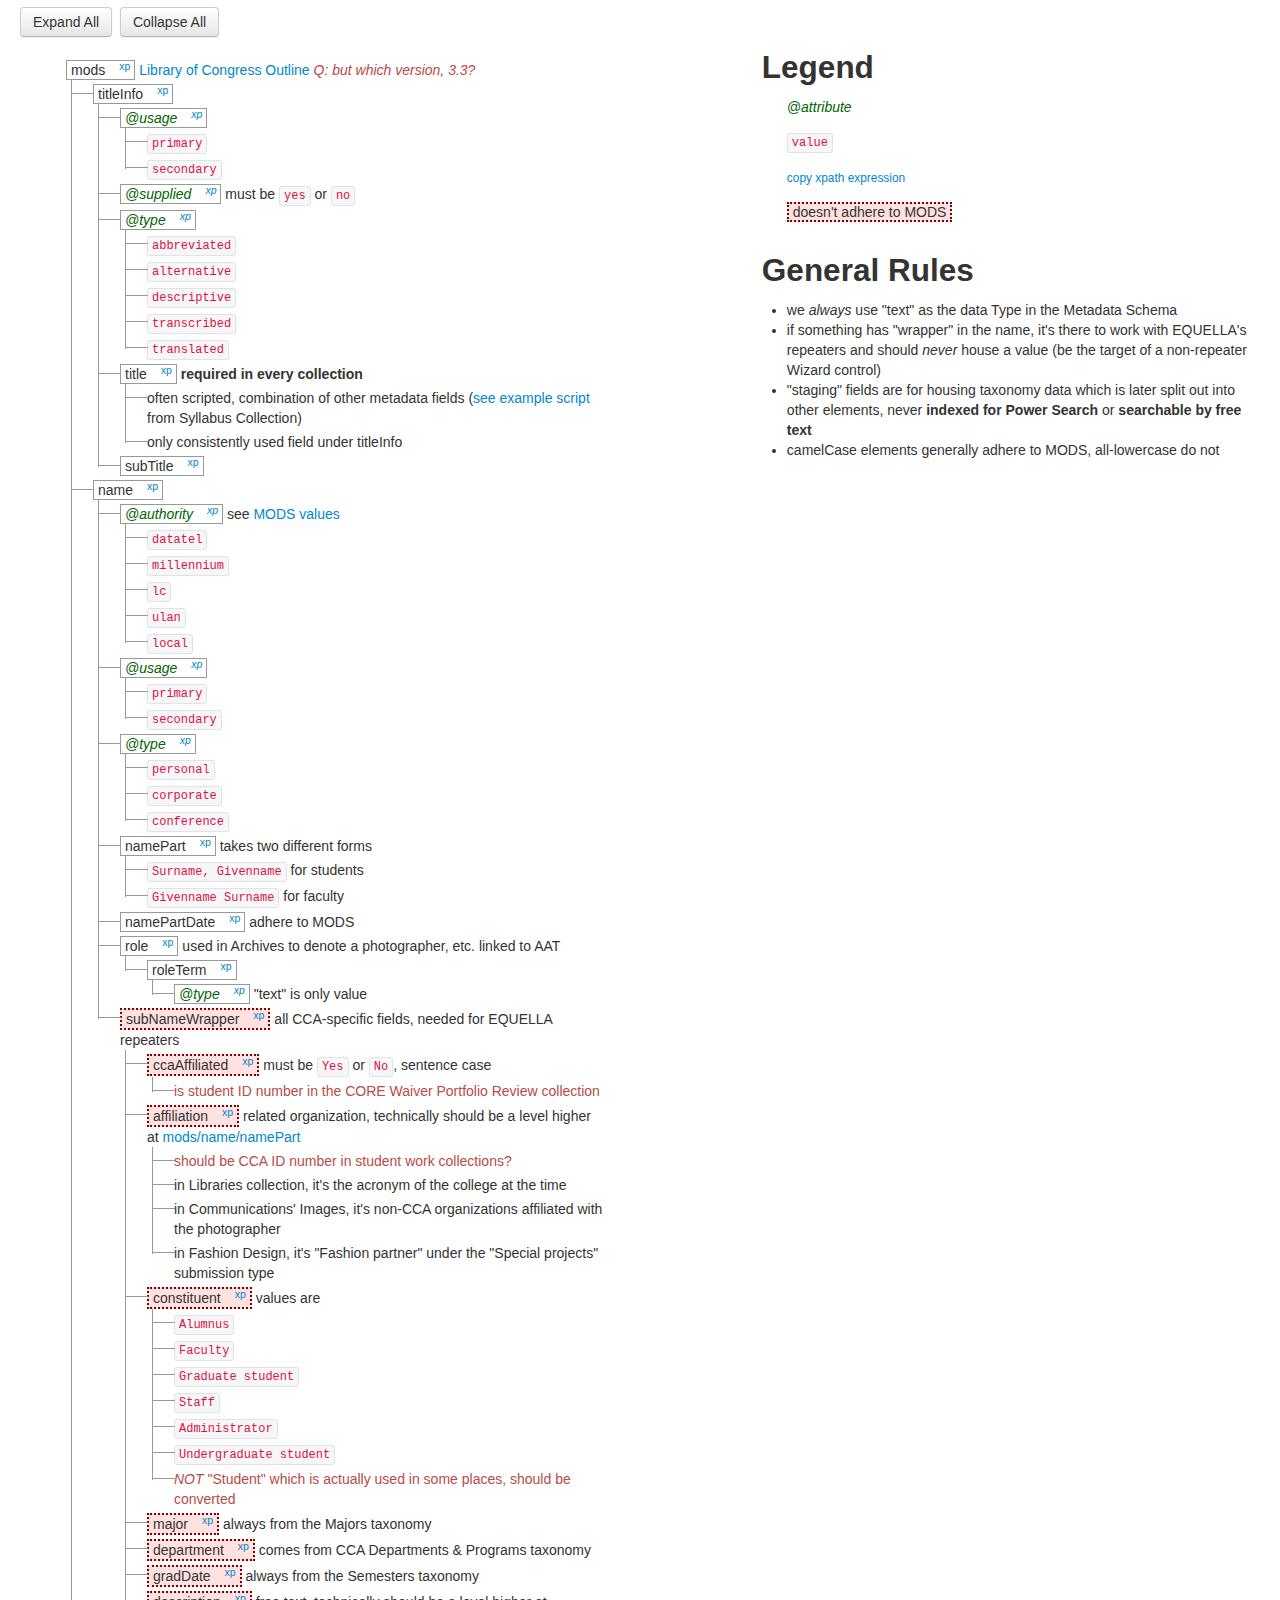
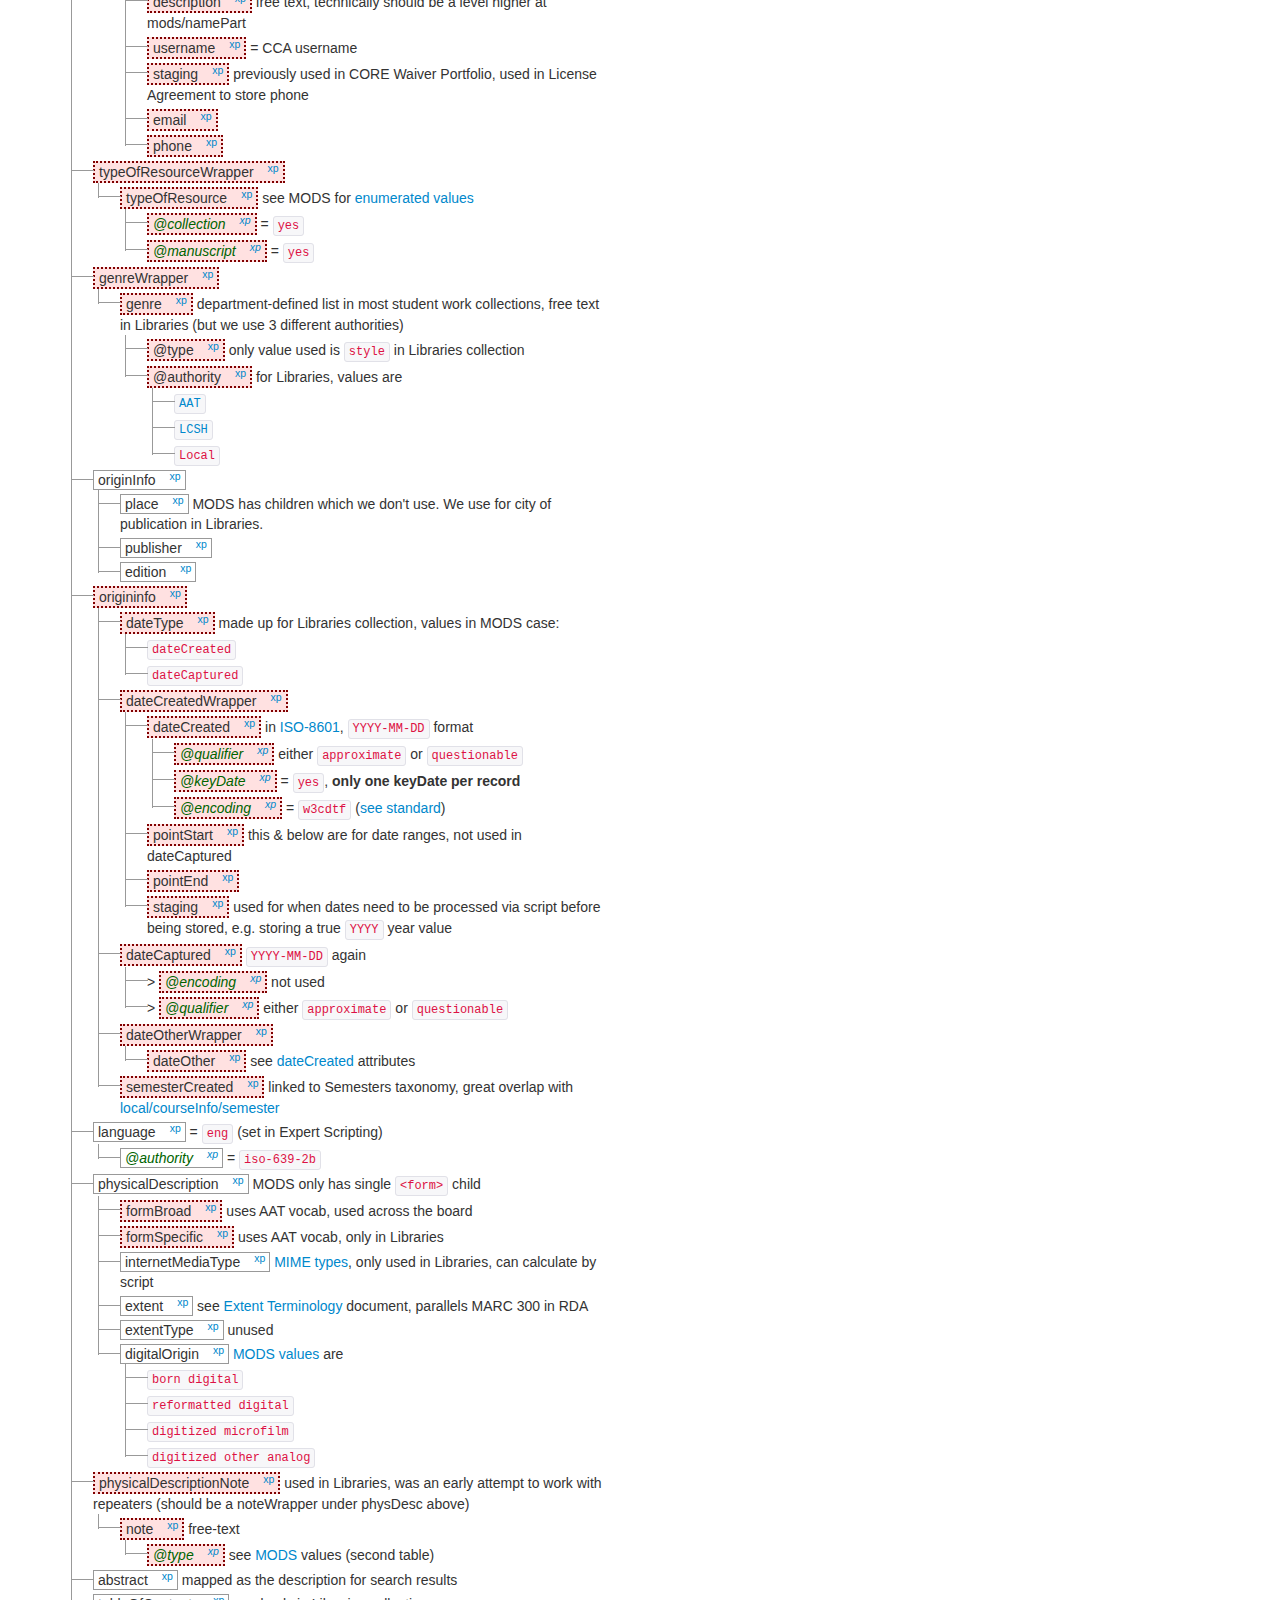
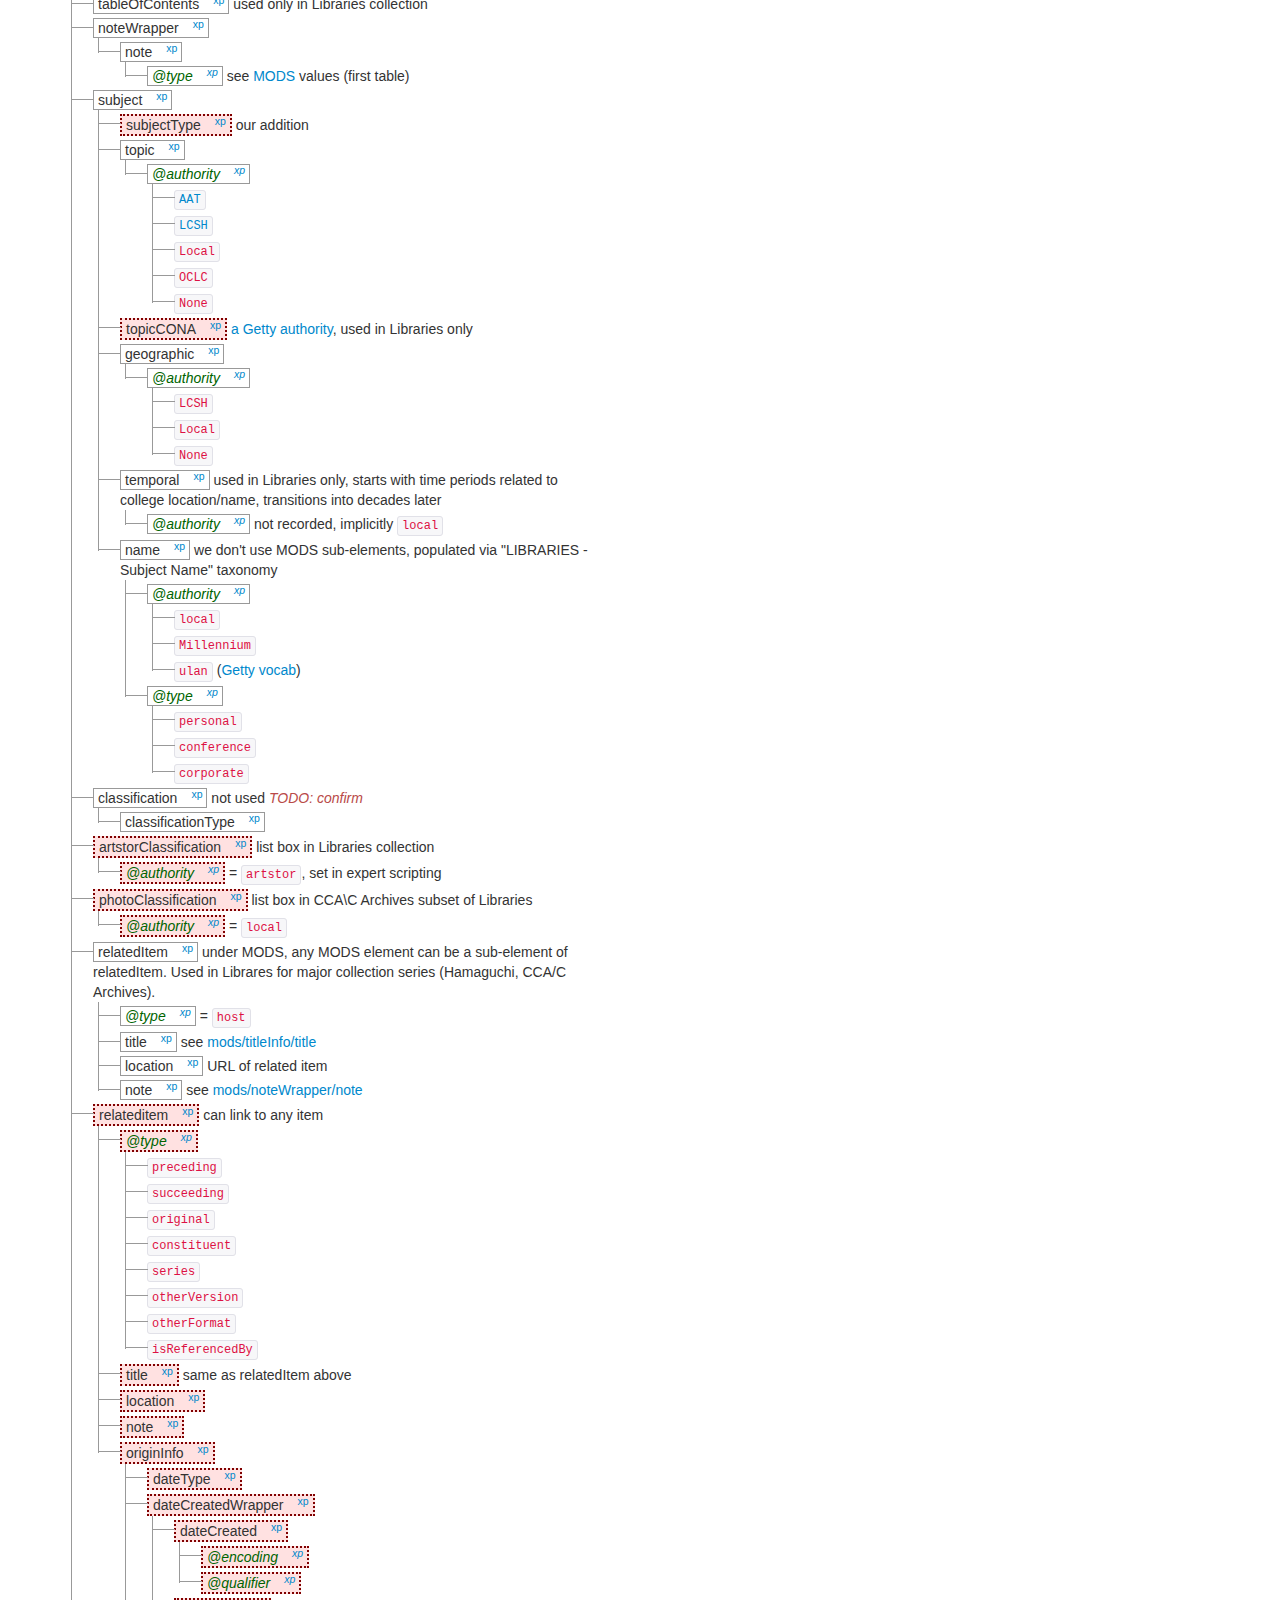
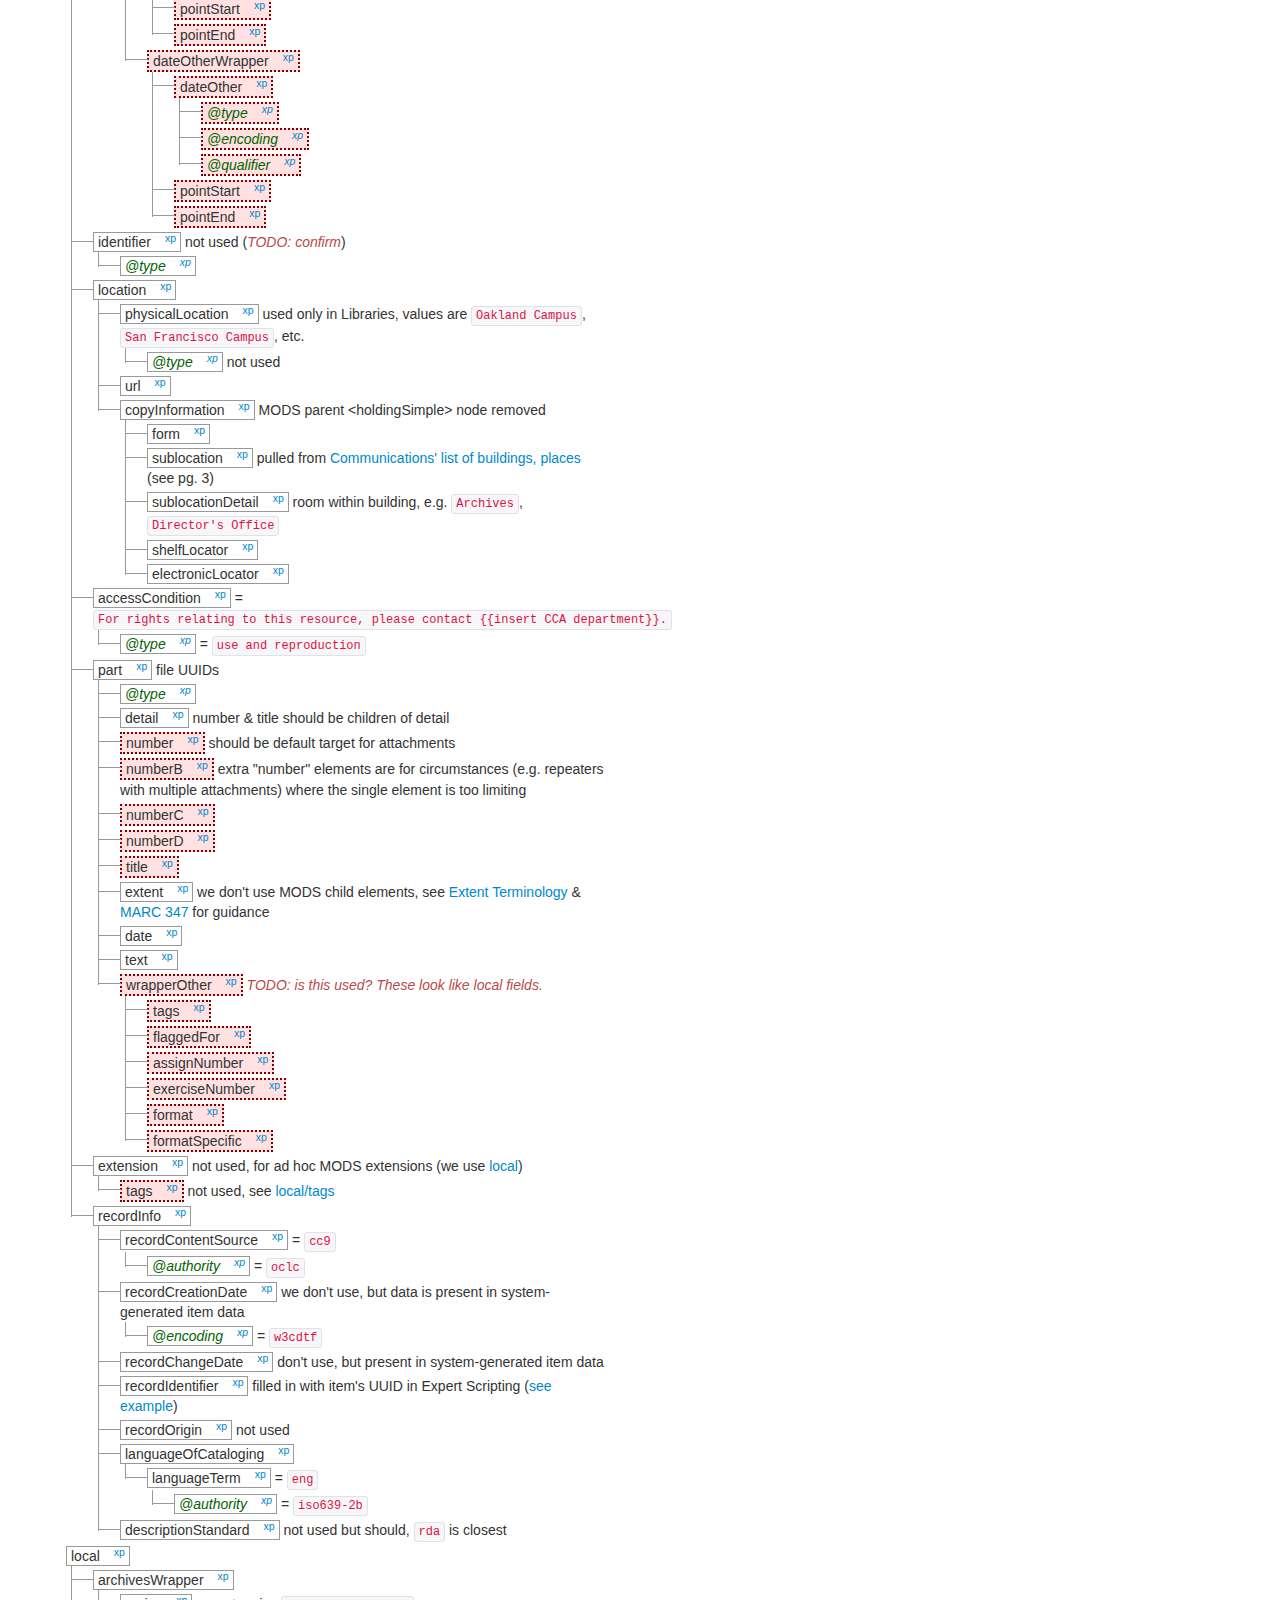
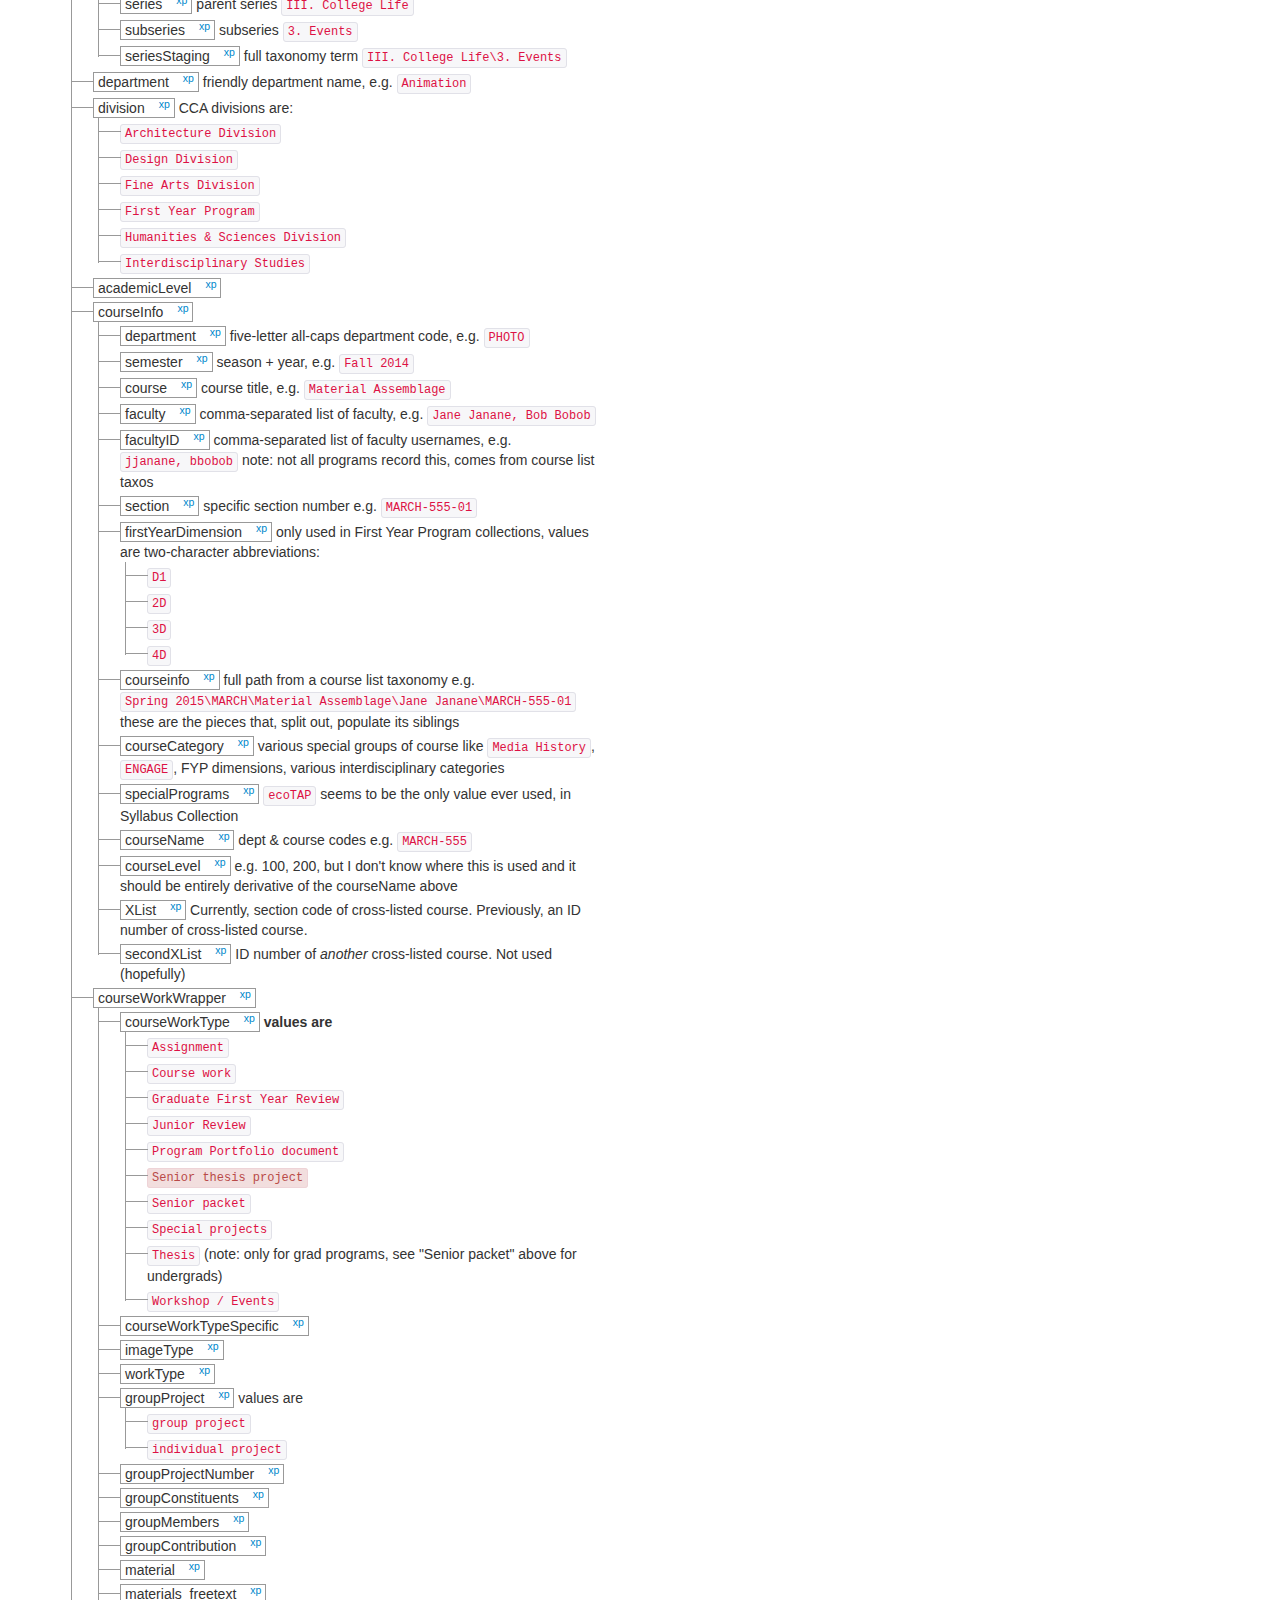
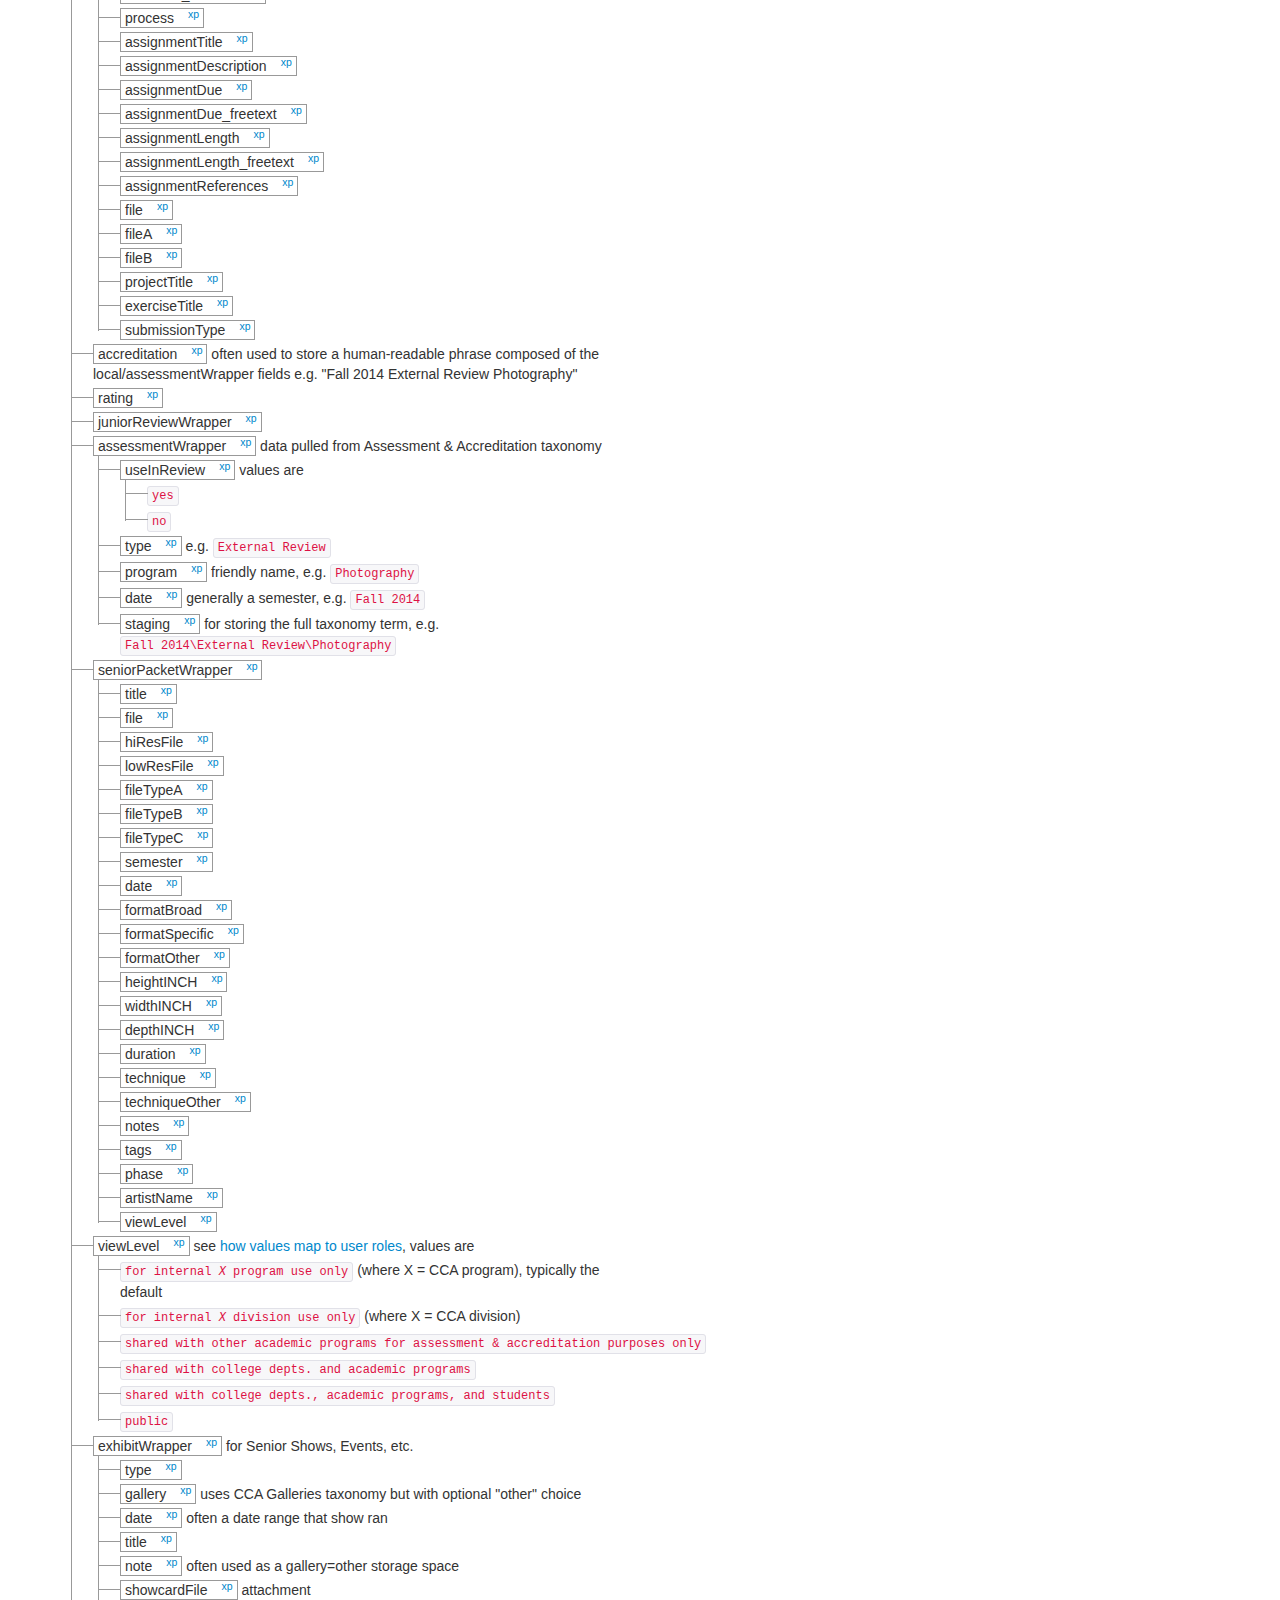
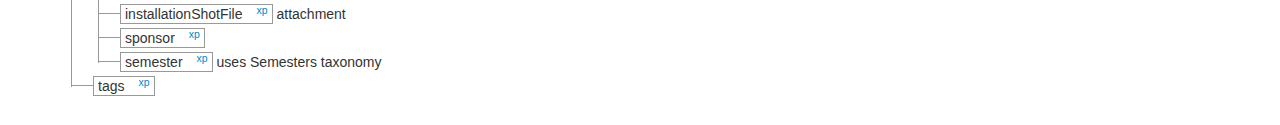
<file: index.html>
<!doctype html>
<html>
<head>
    <meta charset="utf-8">
    <title>VAULT Metadata Schema</title>
    <link rel="stylesheet" href="css/bootstrap-combined.min.css">
    <link rel="stylesheet" href="css/tree.css">
    <link rel="stylesheet" href="css/style.css">
</head>
<body class="container-fluid">
<div class="top-btns">
    <a href="#" class="js-expand-all btn btn-default">Expand All</a>&nbsp;&nbsp;<a href="#" class="js-collapse-all btn btn-default">Collapse All</a>
</div>

<div class="row-fluid">
    <div class="tree span6">
        <ul>
            <li>
                <span>mods</span>
                <a href="http://www.loc.gov/standards/mods/mods-outline-3-4.html" target="_blank">Library of Congress Outline</a> <i class="text-error">Q: but which version, 3.3?</i>
                <ul>
                    <li>
                        <span>titleInfo</span>
                        <ul>
                            <li class="attr">
                                <span>@usage</span>
                                <ul>
                                    <li><code>primary</code></li>
                                    <li><code>secondary</code></li>
                                </ul>
                            </li>
                            <li class="attr">
                                <span>@supplied</span> must be <code>yes</code> or <code>no</code>
                            </li>
                            <li class="attr">
                                <span>@type</span>
                                <ul>
                                    <li><code>abbreviated</code></li>
                                    <li><code>alternative</code></li>
                                    <li><code>descriptive</code></li>
                                    <li><code>transcribed</code></li>
                                    <li><code>translated</code></li>
                                </ul>
                            </li>
                            <li id="mods-titleinfo-title">
                                <span>title</span> <strong>required in every collection</strong> <ul>
                                    <li>often scripted, combination of other metadata fields (<a href="https://github.com/cca/equella_scripts/blob/3c343629b6f254414cf7d454b16fe56afd425354/asc/divisions.js#L4-L11">see example script</a> from Syllabus Collection)</li>
                                    <li>only consistently used field under titleInfo</li>
                                </ul>
                            </li>
                            <li>
                                <span>subTitle</span>
                            </li>
                        </ul>
                    </li>
                    <li>
                        <span>name</span>
                        <ul>
                            <li class="attr"><span>@authority</span> see <a href="http://www.loc.gov/standards/sourcelist/name-title.html">MODS values</a>
                                <ul>
                                    <li><code>datatel</code></li>
                                    <li><code>millennium</code></li>
                                    <li><code title="Library of Congress">lc</code></li>
                                    <li><code title="Union List of Artist Names">ulan</code></li>
                                    <li><code>local</code></li>
                                </ul>
                            </li>
                            <li class="attr"><span>@usage</span>
                                <ul>
                                    <li><code>primary</code></li>
                                    <li><code>secondary</code></li>
                                </ul>
                            </li>
                            <li class="attr">
                                <span>@type</span>
                                <ul>
                                    <li><code>personal</code></li>
                                    <li><code>corporate</code></li>
                                    <li><code>conference</code></li>
                                </ul>
                            </li>
                            <li id="mods-namepart"><span>namePart</span> takes two different forms
                                <ul>
                                    <li><code>Surname, Givenname</code> for students</li>
                                    <li><code>Givenname Surname</code> for faculty</li>
                                </ul>
                            </li>
                            <li><span>namePartDate</span> adhere to MODS</li>
                            <li><span>role</span> used in Archives to denote a photographer, etc. linked to AAT
                                <ul>
                                    <li><span>roleTerm</span>
                                        <ul>
                                            <li class="attr"><span>@type</span> "text" is only value</li>
                                        </ul>
                                    </li>
                                </ul>
                            </li>
                            <li class="non-standard"><span>subNameWrapper</span> all CCA-specific fields, needed for EQUELLA repeaters
                                <ul>
                                    <li>
                                        <span>ccaAffiliated</span>
                                        must be <code>Yes</code> or <code>No</code>, sentence case
                                        <ul>
                                            <li class="text-error">is student ID number in the CORE Waiver Portfolio Review collection</li>
                                        </ul>
                                    </li>
                                    <li>
                                        <span class="non-standard">affiliation</span> related organization, technically should be a level higher at <a href="#mods-namepart">mods/name/namePart</a>
                                        <ul>
                                            <li class="text-error" title="unable to confirm this anywhere -ep">should be CCA ID number in student work collections?</li>
                                            <li>in Libraries collection, it's the acronym of the college at the time</li>
                                            <li>in Communications' Images, it's non-CCA organizations affiliated with the photographer</li>
                                            <li>in Fashion Design, it's "Fashion partner" under the "Special projects" submission type</li>
                                        </ul>
                                    </li>
                                    <li>
                                        <span>constituent</span> values are
                                        <ul>
                                            <li><code>Alumnus</code></li>
                                            <li><code>Faculty</code></li>
                                            <li><code>Graduate student</code></li>
                                            <li><code>Staff</code></li>
                                            <li><code>Administrator</code></li>
                                            <li><code>Undergraduate student</code></li>
                                            <li class="text-error"><i>NOT</i> "Student" which is actually used in some places, should be converted</li>
                                        </ul>
                                    </li>
                                    <li>
                                        <span>major</span>
                                        always from the Majors taxonomy
                                    </li>
                                    <li>
                                        <span>department</span> comes from CCA Departments & Programs taxonomy
                                    </li>
                                    <li>
                                        <span>gradDate</span>
                                        always from the Semesters taxonomy
                                    </li>
                                    <li><span>description</span>
                                        free text, technically should be a level higher at mods/namePart
                                    </li>
                                    <li>
                                        <span>username</span> = CCA username
                                    </li>
                                    <li>
                                        <span>staging</span> previously used in CORE Waiver Portfolio, used in License Agreement to store phone
                                    </li>
                                    <li>
                                        <span>email</span>
                                    </li>
                                    <li>
                                        <span>phone</span>
                                    </li>
                                </ul>
                            </li>
                        </ul>
                    </li>
                    <li class="non-standard">
                        <span>typeOfResourceWrapper</span>
                        <ul>
                            <li>
                                <span>typeOfResource</span> see MODS for <a href="http://www.loc.gov/standards/mods/mods-outline-3-4.html#typeOfResource">enumerated values</a>
                                <ul>
                                    <li class="attr"><span>@collection</span> = <code>yes</code></li>
                                    <li class="attr"><span>@manuscript</span> = <code>yes</code></li>
                                </ul>
                            </li>
                        </ul>
                    </li>
                    <li class="non-standard">
                        <span>genreWrapper</span>
                        <ul>
                            <li>
                                <span>genre</span> department-defined list in most student work collections, free text in Libraries (but we use 3 different authorities)
                                <ul>
                                    <li>
                                        <span class="attr">@type</span> only value used is <code>style</code> in Libraries collection</li>
                                    <li>
                                        <span class="attr">@authority</span> for Libraries, values are
                                        <ul>
                                            <li><code><a href="https://www.getty.edu/vow/AATSearchPage.jsp">AAT</a></code></li>
                                            <li><code><a href="http://authorities.loc.gov/">LCSH</a></code></li>
                                            <li><code>Local</code></li>
                                        </ul>
                                    </li>
                                </ul>
                            </li>
                        </ul>
                    </li>
                    <li>
                        <span>originInfo</span>
                        <ul>
                            <li><span>place</span> MODS has children which we don't use. We use for city of publication in Libraries.</li>
                            <li><span>publisher</span></li>
                            <li><span>edition</span></li>
                        </ul>
                    </li>
                    <li class="non-standard">
                        <span>origininfo</span>
                        <ul>
                            <li>
                                <span>dateType</span> made up for Libraries collection, values in MODS case:
                                <ul>
                                    <li><code>dateCreated</code></li>
                                    <li><code>dateCaptured</code></li>
                                </ul>
                            </li>
                            <li>
                                <span>dateCreatedWrapper</span>
                                <ul>
                                    <li id="mods-dateCreatedWrapper-dateCreated">
                                        <span>dateCreated</span> in <a href="https://en.wikipedia.org/wiki/ISO_8601">ISO-8601</a>, <code>YYYY-MM-DD</code> format
                                        <ul>
                                            <li class="attr">
                                                <span>@qualifier</span> either <code>approximate</code> or <code>questionable</code>
                                            </li>
                                            <li class="attr"><span>@keyDate</span> = <code>yes</code>, <strong>only one keyDate per record</strong></li>
                                            <li class="attr"><span>@encoding</span> = <code>w3cdtf</code> (<a href="http://www.w3.org/TR/NOTE-datetime">see standard</a>)</li>
                                        </ul>
                                    </li>
                                    <li>
                                        <span>pointStart</span> this & below are for date ranges, not used in dateCaptured
                                    </li>
                                    <li>
                                        <span>pointEnd</span>
                                    </li>
                                    <li>
                                        <span>staging</span> used for when dates need to be processed via script before being stored, e.g. storing a true <code>YYYY</code> year value
                                    </li>
                                </ul>
                            </li>
                            <li>
                                <span>dateCaptured</span> <code>YYYY-MM-DD</code> again
                                <ul>
                                    <li class="attr">>
                                        <span>@encoding</span> not used
                                    </li>
                                    <li class="attr">>
                                        <span>@qualifier</span>
                                        either <code>approximate</code> or <code>questionable</code>
                                    </li>
                                </ul>
                            </li>
                            <li>
                                <span>dateOtherWrapper</span>
                                <ul>
                                    <li><span>dateOther</span> see <a href="#mods-dateCreatedWrapper-dateCreated">dateCreated</a> attributes</li>
                                </ul>
                            </li>
                            <li>
                                <span>semesterCreated</span> linked to Semesters taxonomy, great overlap with <a href="#local-courseInfo-semester">local/courseInfo/semester</a>
                            </li>
                        </ul>
                    </li>
                    <li>
                        <span>language</span> = <code>eng</code> (set in Expert Scripting)
                        <ul>
                            <li class="attr">
                                <span>@authority</span> = <code>iso-639-2b</code>
                            </li>
                        </ul>
                    </li>
                    <li>
                        <span>physicalDescription</span> MODS only has single <code>&lt;form&gt;</code> child
                        <ul>
                            <li class="non-standard">
                                <span>formBroad</span> uses AAT vocab, used across the board
                            </li>
                            <li class="non-standard">
                                <span>formSpecific</span> uses AAT vocab, only in Libraries
                            </li>
                            <li>
                                <span>internetMediaType</span> <a href="https://www.iana.org/assignments/media-types/media-types.xhtml">MIME types</a>, only used in Libraries, can calculate by script
                            </li>
                            <li>
                                <span>extent</span> see <a href="https://docs.google.com/document/d/1LpxtKNOYc7qZSJxRu8KJSJ6C_qi-DxP3dsankdmOxoA/edit">Extent Terminology</a> document, parallels MARC 300 in RDA
                            </li>
                            <li>
                                <span>extentType</span> unused
                            </li>
                            <li>
                                <span>digitalOrigin</span> <a href="http://www.loc.gov/standards/mods/mods-outline-3-4.html#physicalDescription">MODS values</a> are
                                <ul>
                                    <li><code>born digital</code></li>
                                    <li><code>reformatted digital</code></li>
                                    <li><code>digitized microfilm</code></li>
                                    <li><code>digitized other analog</code></li>
                                </ul>
                            </li>
                        </ul>
                    </li>
                    <li class="non-standard">
                        <span>physicalDescriptionNote</span> used in Libraries, was an early attempt to work with repeaters (should be a noteWrapper under physDesc above)
                        <ul>
                            <li>
                                <span>note</span> free-text
                                <ul>
                                    <li class="attr">
                                        <span>@type</span> see <a href="http://www.loc.gov/standards/mods/mods-notes.html">MODS</a> values (second table)
                                    </li>
                                </ul>
                            </li>
                        </ul>
                    </li>
                    <li>
                        <span>abstract</span> mapped as the description for search results
                    </li>
                    <li>
                        <span>tableOfContents</span> used only in Libraries collection
                    </li>
                    <li>
                        <span>noteWrapper</span>
                        <ul>
                            <li id="mods-notewrapper-note">
                                <span>note</span>
                                <ul>
                                    <li class="attr">
                                        <span>@type</span> see <a href="http://www.loc.gov/standards/mods/mods-notes.html">MODS</a> values (first table)
                                    </li>
                                </ul>
                            </li>
                        </ul>
                    </li>
                    <li>
                        <span>subject</span>
                        <ul>
                            <li class="non-standard">
                                <span>subjectType</span> our addition
                            </li>
                            <li>
                                <span>topic</span>
                                <ul>
                                    <li class="attr">
                                        <span>@authority</span>
                                        <ul>
                                            <li><code><a href="https://www.getty.edu/research/tools/vocabularies/aat/">AAT</a></code></li>
                                            <li><code><a href="http://authorities.loc.gov/cgi-bin/Pwebrecon.cgi?DB=local&PAGE=First">LCSH</a></code></li>
                                            <li><code>Local</code></li>
                                            <li><code>OCLC</code></li>
                                            <li><code>None</code></li>
                                        </ul>
                                    </li>
                                </ul>
                            </li>
                            <li class="non-standard">
                                <span>topicCONA</span> <a href="https://www.getty.edu/research/tools/vocabularies/cona/">a Getty authority</a>, used in Libraries only
                            </li>
                            <li>
                                <span>geographic</span>
                                <ul>
                                    <li class="attr"><span>@authority</span>
                                        <ul>
                                            <li><code>LCSH</code></li>
                                            <li><code>Local</code></li>
                                            <li><code>None</code></li>
                                        </ul>
                                    </li>
                                </ul>
                            </li>
                            <li>
                                <span>temporal</span> used in Libraries only, starts with time periods related to college location/name, transitions into decades later
                                <ul>
                                    <li class="attr">
                                        <span>@authority</span> not recorded, implicitly <code>local</code>
                                    </li>
                                </ul>
                            </li>
                            <li>
                                <span>name</span> we don't use MODS sub-elements, populated via "LIBRARIES - Subject Name" taxonomy
                                <ul>
                                    <li class="attr">
                                        <span>@authority</span>
                                        <ul>
                                            <li><code>local</code></li>
                                            <li><code>Millennium</code></li>
                                            <li><code>ulan</code> (<a href="https://www.getty.edu/vow/ULANSearchPage.jsp">Getty vocab</a>)</li>
                                        </ul>
                                    </li>
                                    <li class="attr">
                                        <span>@type</span>
                                        <ul>
                                            <li><code>personal</code></li>
                                            <li><code>conference</code></li>
                                            <li><code>corporate</code></li>
                                        </ul>
                                    </li>
                                </ul>
                            </li>
                        </ul>
                    </li>
                    <li>
                        <span>classification</span> not used <i class="text-error">TODO: confirm</i>
                        <ul>
                            <li><span>classificationType</span></li>
                        </ul>
                    </li>
                    <li class="non-standard">
                        <span>artstorClassification</span> list box in Libraries collection
                        <ul>
                            <li class="attr"><span>@authority</span> = <code>artstor</code>, set in expert scripting</li>
                        </ul>
                    </li>
                    <li class="non-standard">
                        <span>photoClassification</span> list box in CCA\C Archives subset of Libraries
                        <ul>
                            <li class="attr"><span>@authority</span> = <code>local</code></li>
                        </ul>
                    </li>
                    <li>
                        <span>relatedItem</span> under MODS, any MODS element can be a sub-element of relatedItem. Used in Librares for major collection series (Hamaguchi, CCA/C Archives).
                        <ul>
                            <li class="attr">
                                <span>@type</span> = <code>host</code>
                            </li>
                            <li><span>title</span> see <a href="#mods-titleinfo-title">mods/titleInfo/title</a></li>
                            <li>
                                <span>location</span> URL of related item
                            </li>
                            <li><span>note</span> see <a href="#mods-notewrapper-note">mods/noteWrapper/note</a></li>
                        </ul>
                    </li>
                    <li class="non-standard">
                        <span>relateditem</span> can link to any item
                        <ul>
                            <li class="attr">
                                <span>@type</span>
                                <ul>
                                    <li><code>preceding</code></li>
                                    <li><code>succeeding</code></li>
                                    <li><code>original</code></li>
                                    <li><code>constituent</code></li>
                                    <li><code>series</code></li>
                                    <li><code>otherVersion</code></li>
                                    <li><code>otherFormat</code></li>
                                    <li><code>isReferencedBy</code></li>
                                </ul>
                            </li>
                            <li><span>title</span> same as relatedItem above</li>
                            <li><span>location</span></li>
                            <li><span>note</span></li>
                            <li>
                                <span>originInfo</span>
                                <ul>
                                    <li>
                                        <span>dateType</span>
                                    </li>
                                    <li>
                                        <span>dateCreatedWrapper</span>
                                        <ul>
                                            <li>
                                                <span>dateCreated</span>
                                                <ul>
                                                    <li class="attr"><span>@encoding</span></li>
                                                    <li class="attr"><span>@qualifier</span></li>
                                                </ul>
                                            </li>
                                            <li><span>pointStart</span></li>
                                            <li><span>pointEnd</span></li>
                                        </ul>
                                    </li>
                                    <li>
                                        <span>dateOtherWrapper</span>
                                        <ul>
                                            <li>
                                                <span>dateOther</span>
                                                <ul>
                                                    <li class="attr"><span>@type</span></li>
                                                    <li class="attr"><span>@encoding</span></li>
                                                    <li class="attr"><span>@qualifier</span></li>
                                                </ul>
                                            </li>
                                            <li><span>pointStart</span></li>
                                            <li><span>pointEnd</span></li>
                                        </ul>
                                    </li>
                                </ul>
                            </li>
                        </ul>
                    </li>
                    <li>
                        <span>identifier</span> not used (<i class="text-error">TODO: confirm</i>)
                        <ul>
                            <li class="attr"><span>@type</span></li>
                        </ul>
                    </li>
                    <li>
                        <span>location</span>
                        <ul>
                            <li>
                                <span>physicalLocation</span> used only in Libraries, values are <code>Oakland Campus</code>, <code>San Francisco Campus</code>, etc.
                                <ul>
                                    <li class="attr"><span>@type</span> not used</li>
                                </ul>
                            </li>
                            <li>
                                <span>url</span>
                            </li>
                            <li>
                                <span>copyInformation</span> MODS parent &lt;holdingSimple&gt; node removed
                                <ul>
                                    <li><span>form</span></li>
                                    <li><span>sublocation</span> pulled from <a href="https://drive.google.com/a/cca.edu/file/d/0BxhRUmtrWM4JOHdrVmJLbmh4Q3M/view">Communications' list of buildings, places</a> (see pg. 3)</li>
                                    <li><span>sublocationDetail</span> room within building, e.g. <code>Archives</code>, <code>Director's Office</code></li>
                                    <li><span>shelfLocator</span></li>
                                    <li><span>electronicLocator</span></li>
                                </ul>
                            </li>
                        </ul>
                    </li>
                    <li>
                        <span>accessCondition</span> = <code>For rights relating to this resource, please contact {{insert CCA department}}.</code>
                        <ul>
                            <li class="attr">
                                <span>@type</span> = <code>use and reproduction</code>
                            </li>
                        </ul>
                    </li>
                    <li>
                        <span>part</span> file UUIDs
                        <ul>
                            <li class="attr">
                                <span>@type</span>
                            </li>
                            <li><span>detail</span> number &amp; title should be children of detail</li>
                            <li class="non-standard"><span>number</span> should be default target for attachments</li>
                            <li class="non-standard"><span>numberB</span> extra "number" elements are for circumstances (e.g. repeaters with multiple attachments) where the single element is too limiting</li>
                            <li class="non-standard"><span>numberC</span></li>
                            <li class="non-standard"><span>numberD</span></li>
                            <li class="non-standard"><span>title</span></li>
                            <li><span>extent</span> we don't use MODS child elements, see <a href="https://docs.google.com/document/d/1LpxtKNOYc7qZSJxRu8KJSJ6C_qi-DxP3dsankdmOxoA/edit">Extent Terminology</a> &amp; <a href="https://www.oclc.org/bibformats/en/3xx/347.html">MARC 347</a> for guidance</li>
                            <li><span>date</span></li>
                            <li><span>text</span></li>
                            <li class="non-standard">
                                <span>wrapperOther</span> <i class="text-error">TODO: is this used? These look like local fields.</i>
                                <ul>
                                    <li><span>tags</span></li>
                                    <li><span>flaggedFor</span></li>
                                    <li><span>assignNumber</span></li>
                                    <li><span>exerciseNumber</span></li>
                                    <li><span>format</span></li>
                                    <li><span>formatSpecific</span></li>
                                </ul>
                            </li>
                        </ul>
                    </li>
                    <li>
                        <span>extension</span> not used, for ad hoc MODS extensions (we use <a href="#local">local</a>)
                        <ul>
                            <li class="non-standard"><span>tags</span> not used, see <a href="#local-tags">local/tags</a></li>
                        </ul>
                    </li>
                    <li>
                        <span>recordInfo</span>
                        <ul>
                            <li>
                                <span>recordContentSource</span> = <code>cc9</code>
                                <ul>
                                    <li class="attr"><span>@authority</span> = <code>oclc</code></li>
                                </ul>
                            </li>
                            <li>
                                <span>recordCreationDate</span> we don't use, but data is present in system-generated item data
                                <ul>
                                    <li class="attr">
                                        <span>@encoding</span> = <code>w3cdtf</code>
                                    </li>
                                </ul>
                            </li>
                            <li>
                                <span>recordChangeDate</span> don't use, but present in system-generated item data
                            </li>
                            <li>
                                <span>recordIdentifier</span> filled in with item's UUID in Expert Scripting (<a href="https://github.com/cca/equella_scripts/blob/master/asc/static-fields.js">see example</a>)
                            </li>
                            <li>
                                <span>recordOrigin</span> not used
                            </li>
                            <li>
                                <span>languageOfCataloging</span>
                                <ul>
                                    <li>
                                        <span>languageTerm</span> = <code>eng</code>
                                        <ul>
                                            <li class="attr">
                                                <span>@authority</span> = <code>iso639-2b</code>
                                            </li>
                                        </ul>
                                    </li>
                                </ul>
                            </li>
                            <li>
                                <span>descriptionStandard</span> not used but should, <code>rda</code> is closest
                            </li>
                        </ul>
                    </li>
                </ul>
            </li> <!-- /mods -->

            <li id="local">
                <span>local</span>
                <ul>
                    <li>
                        <span>archivesWrapper</span>
                        <ul>
                            <li><span>series</span> parent series <code>III. College Life</code></li>
                            <li><span>subseries</span> subseries <code>3. Events</code></li>
                            <li><span>seriesStaging</span> full taxonomy term <code>III. College Life\3. Events</code></li>
                        </ul>
                    </li>
                    <li>
                        <span>department</span>
                        friendly department name, e.g. <code>Animation</code>
                    </li>
                    <li>
                        <span>division</span> CCA divisions are:
                        <ul>
                            <li><code>Architecture Division</code></li>
                            <li><code>Design Division</code></li>
                            <li><code>Fine Arts Division</code></li>
                            <li><code>First Year Program</code></li>
                            <li><code>Humanities &amp; Sciences Division</code></li>
                            <li><code>Interdisciplinary Studies</code></li>
                        </ul>
                    </li>
                    <li><span>academicLevel</span></li>
                    <li>
                        <span>courseInfo</span>
                        <ul>
                            <li>
                                <span>department</span>
                                five-letter all-caps department code, e.g. <code>PHOTO</code>
                            </li>
                            <li id="local-courseInfo-semester">
                                <span>semester</span>
                                season + year, e.g. <code>Fall 2014</code>
                            </li>
                            <li>
                                <span>course</span>
                                course title, e.g. <code>Material Assemblage</code>
                            </li>
                            <li>
                                <span>faculty</span>
                                comma-separated list of faculty, e.g. <code>Jane Janane, Bob Bobob</code>
                            </li>
                            <li>
                                <span>facultyID</span>
                                comma-separated list of faculty usernames, e.g. <code>jjanane, bbobob</code> note: not all programs record this, comes from course list taxos
                            </li>
                            <li>
                                <span>section</span>
                                specific section number e.g. <code>MARCH-555-01</code>
                            </li>
                            <li>
                                <span>firstYearDimension</span> only used in First Year Program collections, values are two-character abbreviations:
                                <ul>
                                    <li><code>D1</code></li>
                                    <li><code>2D</code></li>
                                    <li><code>3D</code></li>
                                    <li><code>4D</code></li>
                                </ul>
                            </li>
                            <li>
                                <span>courseinfo</span>
                                full path from a course list taxonomy e.g. <code>Spring 2015\MARCH\Material Assemblage\Jane Janane\MARCH-555-01</code> these are the pieces that, split out, populate its siblings
                            </li>
                            <li>
                                <span>courseCategory</span>
                                various special groups of course like <code>Media History</code>, <code>ENGAGE</code>, FYP dimensions, various interdisciplinary categories
                            </li>
                            <li>
                                <span>specialPrograms</span>
                                <code>ecoTAP</code> seems to be the only value ever used, in Syllabus Collection
                            </li>
                            <li>
                                <span>courseName</span>
                                dept &amp; course codes e.g. <code>MARCH-555</code>
                            </li>
                            <li>
                                <span>courseLevel</span>
                                e.g. 100, 200, but I don't know where this is used and it should be entirely derivative of the courseName above
                            </li>
                            <li>
                                <span>XList</span>
                                Currently, section code of cross-listed course. Previously, an ID number of cross-listed course.
                            </li>
                            <li>
                                <span>secondXList</span>
                                ID number of <i>another</i> cross-listed course. Not used (hopefully)
                            </li>
                        </ul>
                    </li>
                    <li>
                        <span>courseWorkWrapper</span>
                        <ul>
                            <li><span>courseWorkType</span>
                            <b>values are</b>
                                <ul>
                                    <li><code>Assignment</code></li>
                                    <li><code>Course work</code></li>
                                    <li><code>Graduate First Year Review</code></li>
                                    <li><code>Junior Review</code></li>
                                    <li><code>Program Portfolio document</code></li>
                                    <li title="should we combine this with senior packet below?"><code class="alert-error">Senior thesis project</code></li>
                                    <li><code>Senior packet</code></li>
                                    <li><code>Special projects</code></li>
                                    <li><code>Thesis</code> (note: only for grad programs, see "Senior packet" above for undergrads)</li>
                                    <li><code>Workshop / Events</code></li>
                                </ul>
                            </li>
                            <li><span>courseWorkTypeSpecific</span></li>
                            <li><span>imageType</span></li>
                            <li><span>workType</span></li>
                            <li>
                                <span>groupProject</span>
                                values are
                                <ul>
                                    <li><code>group project</code></li>
                                    <li><code>individual project</code></li>
                                </ul>
                            </li>
                            <li><span>groupProjectNumber</span></li>
                            <li><span>groupConstituents</span></li>
                            <li><span>groupMembers</span></li>
                            <li><span>groupContribution</span></li>
                            <li><span>material</span></li>
                            <li><span>materials_freetext</span></li>
                            <li><span>process</span></li>
                            <li><span>assignmentTitle</span></li>
                            <li><span>assignmentDescription</span></li>
                            <li><span>assignmentDue</span></li>
                            <li><span>assignmentDue_freetext</span></li>
                            <li><span>assignmentLength</span></li>
                            <li><span>assignmentLength_freetext</span></li>
                            <li><span>assignmentReferences</span></li>
                            <li><span>file</span></li>
                            <li><span>fileA</span></li>
                            <li><span>fileB</span></li>
                            <li><span>projectTitle</span></li>
                            <li><span>exerciseTitle</span></li>
                            <li><span>submissionType</span></li>
                        </ul>
                    </li>
                    <li>
                        <span>accreditation</span>
                        often used to store a human-readable phrase composed of the local/assessmentWrapper fields e.g. "Fall 2014 External Review Photography"
                    </li>
                    <li><span>rating</span></li>
                    <li>
                        <span>juniorReviewWrapper</span>
                    </li>
                    <li>
                        <span>assessmentWrapper</span>
                        data pulled from Assessment &amp; Accreditation taxonomy
                        <ul>
                            <li>
                                <span>useInReview</span> values are
                                <ul>
                                    <li><code>yes</code></li>
                                    <li><code>no</code></li>
                                </ul>
                            </li>
                            <li>
                                <span>type</span>
                                e.g. <code>External Review</code>
                            </li>
                            <li>
                                <span>program</span>
                                friendly name, e.g. <code>Photography</code>
                            </li>
                            <li>
                                <span>date</span>
                                generally a semester, e.g. <code>Fall 2014</code>
                            </li>
                            <li>
                                <span>staging</span>
                                for storing the full taxonomy term, e.g. <code>Fall 2014\External Review\Photography</code></li>
                        </ul>
                    </li>
                    <li>
                        <span>seniorPacketWrapper</span>
                        <ul>
                            <li><span>title</span></li>
                            <li><span>file</span></li>
                            <li><span>hiResFile</span></li>
                            <li><span>lowResFile</span></li>
                            <li><span>fileTypeA</span></li>
                            <li><span>fileTypeB</span></li>
                            <li><span>fileTypeC</span></li>
                            <li><span>semester</span></li>
                            <li><span>date</span></li>
                            <li><span>formatBroad</span></li>
                            <li><span>formatSpecific</span></li>
                            <li><span>formatOther</span></li>
                            <li><span>heightINCH</span></li>
                            <li><span>widthINCH</span></li>
                            <li><span>depthINCH</span></li>
                            <li><span>duration</span></li>
                            <li><span>technique</span></li>
                            <li><span>techniqueOther</span></li>
                            <li><span>notes</span></li>
                            <li><span>tags</span></li>
                            <li><span>phase</span></li>
                            <li><span>artistName</span></li>
                            <li><span>viewLevel</span></li>
                        </ul>
                    </li>
                    <li>
                        <span>viewLevel</span> see <a href="viewlevel-user-roles-map.html">how values map to user roles</a>, values are
                        <ul>
                            <li><code>for internal <i>X</i> program use only</code> (where X = CCA program), typically the default</li>
                            <li><code>for internal <i>X</i> division use only</code> (where X = CCA division)</li>
                            <li><code>shared with other academic programs for assessment &amp; accreditation purposes only</code></li>
                            <li><code>shared with college depts. and academic programs</code></li>
                            <li><code>shared with college depts., academic programs, and students</code></li>
                            <li><code>public</code></li>
                        </ul>
                    </li>
                    <li><span>exhibitWrapper</span> for Senior Shows, Events, etc.
                        <ul>
                            <li><span>type</span></li>
                            <li><span>gallery</span> uses CCA Galleries taxonomy but with optional "other" choice</li>
                            <li><span>date</span> often a date range that show ran</li>
                            <li><span>title</span></li>
                            <li><span>note</span> often used as a gallery=other storage space</li>
                            <li><span>showcardFile</span> attachment</li>
                            <li><span>installationShotFile</span> attachment</li>
                            <li><span>sponsor</span></li>
                            <li><span>semester</span> uses Semesters taxonomy</li>
                        </ul>
                    </li>
                    <li id="local-tags"><span>tags</span></li>
                </ul>
            </li>
        </ul>
    </div>

    <div class="general-rules span5 offset1">
        <h2>Legend</h2>
        <ul class="legend">
            <li class="attr"><span>@attribute</span></li>
            <li><code>value</code></li>
            <li><small><a href="#">copy xpath expression</a></small></li>
            <li class="non-standard"><span>&nbsp;doesn't adhere to MODS&nbsp;</span></li>
        </ul>
        <h2>General Rules</h2>
        <ul>
            <li>we <i>always</i> use "text" as the data Type in the Metadata Schema</li>
            <li>if something has "wrapper" in the name, it's there to work with EQUELLA's repeaters and should <i>never</i> house a value (be the target of a non-repeater Wizard control)</li>
            <li>"staging" fields are for housing taxonomy data which is later split out into other elements, never <b>indexed for Power Search</b> or <b>searchable by free text</b></li>
            <li>camelCase elements generally adhere to MODS, all-lowercase do not</li>
        </ul>
    </div>
</div> <!-- /row -->

<script src="https://ajax.googleapis.com/ajax/libs/jquery/1.11.1/jquery.min.js"></script>
<script src="js/bootstrap-tree.js"></script>
<script src="js/copyXP.js"></script>
<script src="js/app.js"></script>
</body>
</html>
</file>
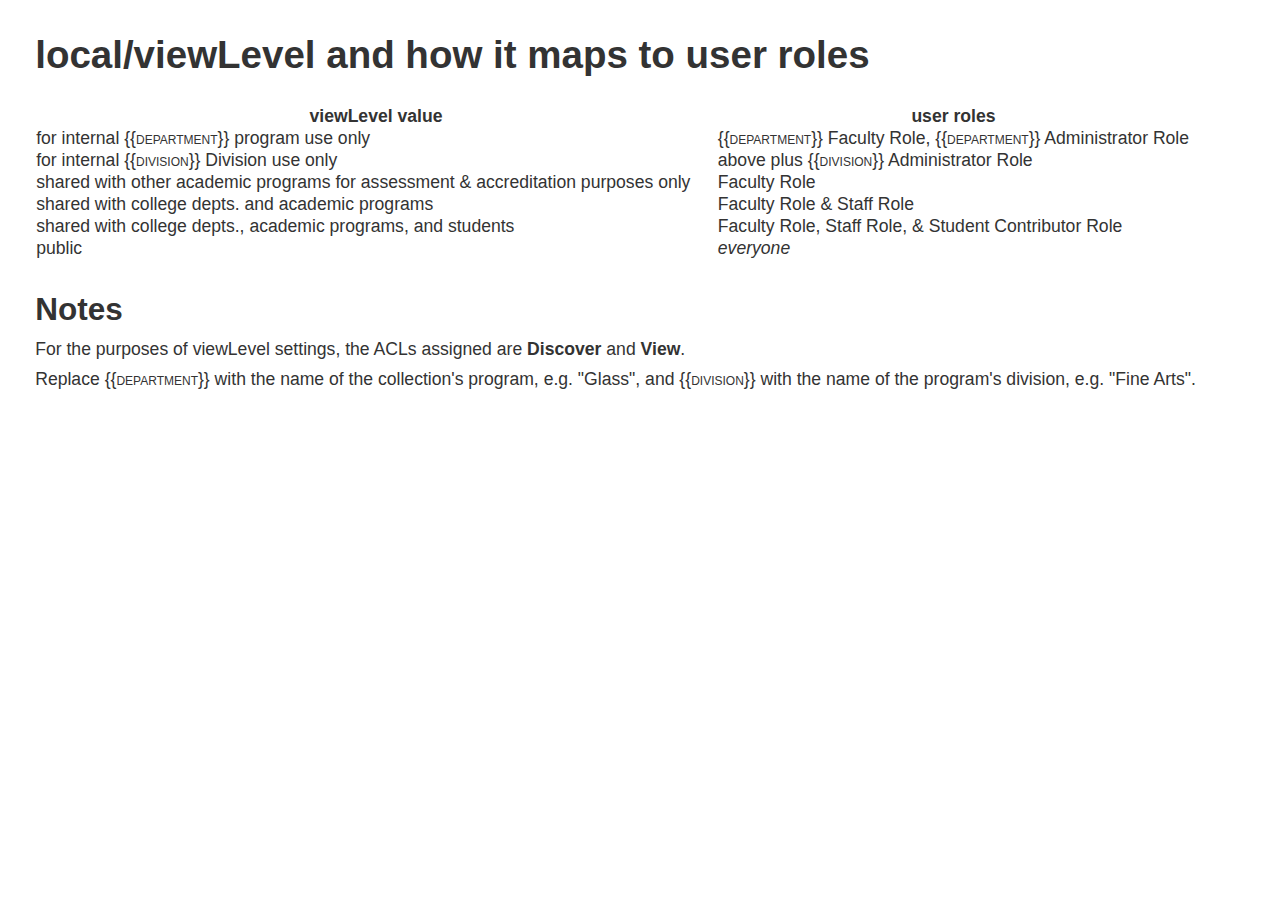
<file: viewlevel-user-roles-map.html>
<!DOCTYPE html>
<html lang="en">
<head>
    <meta charset="UTF-8">
    <title>local/viewLevel mapped to user roles</title>
    <link rel="stylesheet" href="css/bootstrap-combined.min.css">
    <style>
    /* Mustache-style template tags */
    .tpl {
        font-variant: small-caps;
    }
    .tpl::before {
        content: '{{'
    }
    .tpl::after {
        content: '}}'
    }

    body {
        font-size: 110%;
        margin: 2em;
    }
    td:first-child {
        padding-right: 1.5em;
    }
    </style>
</head>
<body>
    <h1>local/viewLevel and how it maps to user roles</h1>
    <br>
    <table>
        <thead>
            <tr>
                <th>viewLevel value</th>
                <th>user roles</th>
            </tr>
        </thead>
        <tbody>
            <tr>
                <td>for internal <span class="tpl">department</span> program use only</td>
                <td><span class="tpl">department</span> Faculty Role, <span class="tpl">department</span> Administrator Role</td>
            </tr>
            <tr>
                <td>for internal <span class="tpl">division</span> Division use only</td>
                <td>above plus <span class="tpl">division</span> Administrator Role</td>
            </tr>
            <tr>
                <td>shared with other academic programs for assessment &amp; accreditation purposes only</td>
                <td>Faculty Role</td>
            </tr>
            <tr>
                <td>shared with college depts. and academic programs</td>
                <td>Faculty Role &amp; Staff Role</td>
            </tr>
            <tr>
                <td>shared with college depts., academic programs, and students</td>
                <td>Faculty Role, Staff Role, &amp; Student Contributor Role</td>
            </tr>
            <tr>
                <td>public</td>
                <td><em>everyone</em></td>
            </tr>
        </tbody>
    </table>

    <br>
    <h2>Notes</h2>

    <p>For the purposes of viewLevel settings, the ACLs assigned are <b>Discover</b> and <b>View</b>.</p>

    <p>Replace <span class="tpl">department</span> with the name of the collection's program, e.g. "Glass", and <span class="tpl">division</span> with the name of the program's division, e.g. "Fine Arts".</p>
</body>
</html>
</file>
<file: css/tree.css>
.tree {
    padding: 19px
}
.tree a {
    display: inline;
    overflow: hidden;
    text-overflow: ellipsis;
}
.tree li {
    list-style-type: none;
    margin: 0;
    padding: 4px 0 0 2px;
    position: relative
}
.tree li::before,
.tree li::after {
    content: '';
    left: -20px;
    position: absolute;
    right: auto
}
.tree li::before {
    border-left: 1px solid #999;
    bottom: 50px;
    height: 100%;
    top: 0;
    width: 1px;
    -webkit-transition: "border-color 0.1s ease 0.1s";
    -moz-transition: "border-color 0.1s ease 0.1s";
    -o-transition: "border-color 0.1s ease 0.1s";
    transition: "border-color 0.1s ease 0.1s"
}
.tree li::after {
    border-top: 1px solid #999;
    height: 20px;
    top: 13px;
    width: 23px;
    -webkit-transition: "border-color 0.1s ease 0.1s";
    -moz-transition: "border-color 0.1s ease 0.1s";
    -o-transition: "border-color 0.1s ease 0.1s";
    transition: "border-color 0.1s ease 0.1s"
}
.tree li span {
    border: 1px solid #999;
    display: inline-block;
    line-height: 14px;
    padding: 2px 4px;
    text-decoration: none;
    -webkit-transition: color .2s ease .1s, background-color .2s ease .1s, border-color .3s ease .2s;
    -moz-transition: color .2s ease .1s, background-color .2s ease .1s, border-color .3s ease .2s;
    -o-transition: color .2s ease .1s, background-color .2s ease .1s, border-color .3s ease .2s;
    transition: color .2s ease .1s, background-color .2s ease .1s, border-color .3s ease .2s
}
.tree li.parent_li > span {
    cursor: pointer
}
.tree li.parent_li > span:hover {
    background-color: #df8505;
    border: 1px solid #c67605;
    color: #fff
}
.tree li.parent_li > span:hover ~ ul li::after {
    border-top-color: #f89406
}
.tree li.parent_li > span:hover ~ ul li::before {
    border-left-color: #f89406
}
.tree li.parent_li > span:hover ~ ul li span {
    background: #fddfb3;
    border: 1px solid #faa937;
    color: #000
}
.tree li:last-child::before {
    height: 15px
}
.tree>ul>li::before,
.tree>ul>li::after {
    border: 0
}
</file>
<file: css/style.css>
.attr span {
    color: darkgreen;
    font-style: italic;
}

[title] {
    cursor: help;
}

.top-btns {
    margin-top: .5em;
}

.xp {
    margin-left: 1em;
    cursor: pointer;
}

.non-standard span {
    border: 2px dotted maroon !important;
    background: rgba(255, 106, 106, 0.2);
}

.legend li {
    list-style-type: none;
    margin-bottom: 1em;
}

.legend {
    margin-bottom: 2em;
}
</file>
